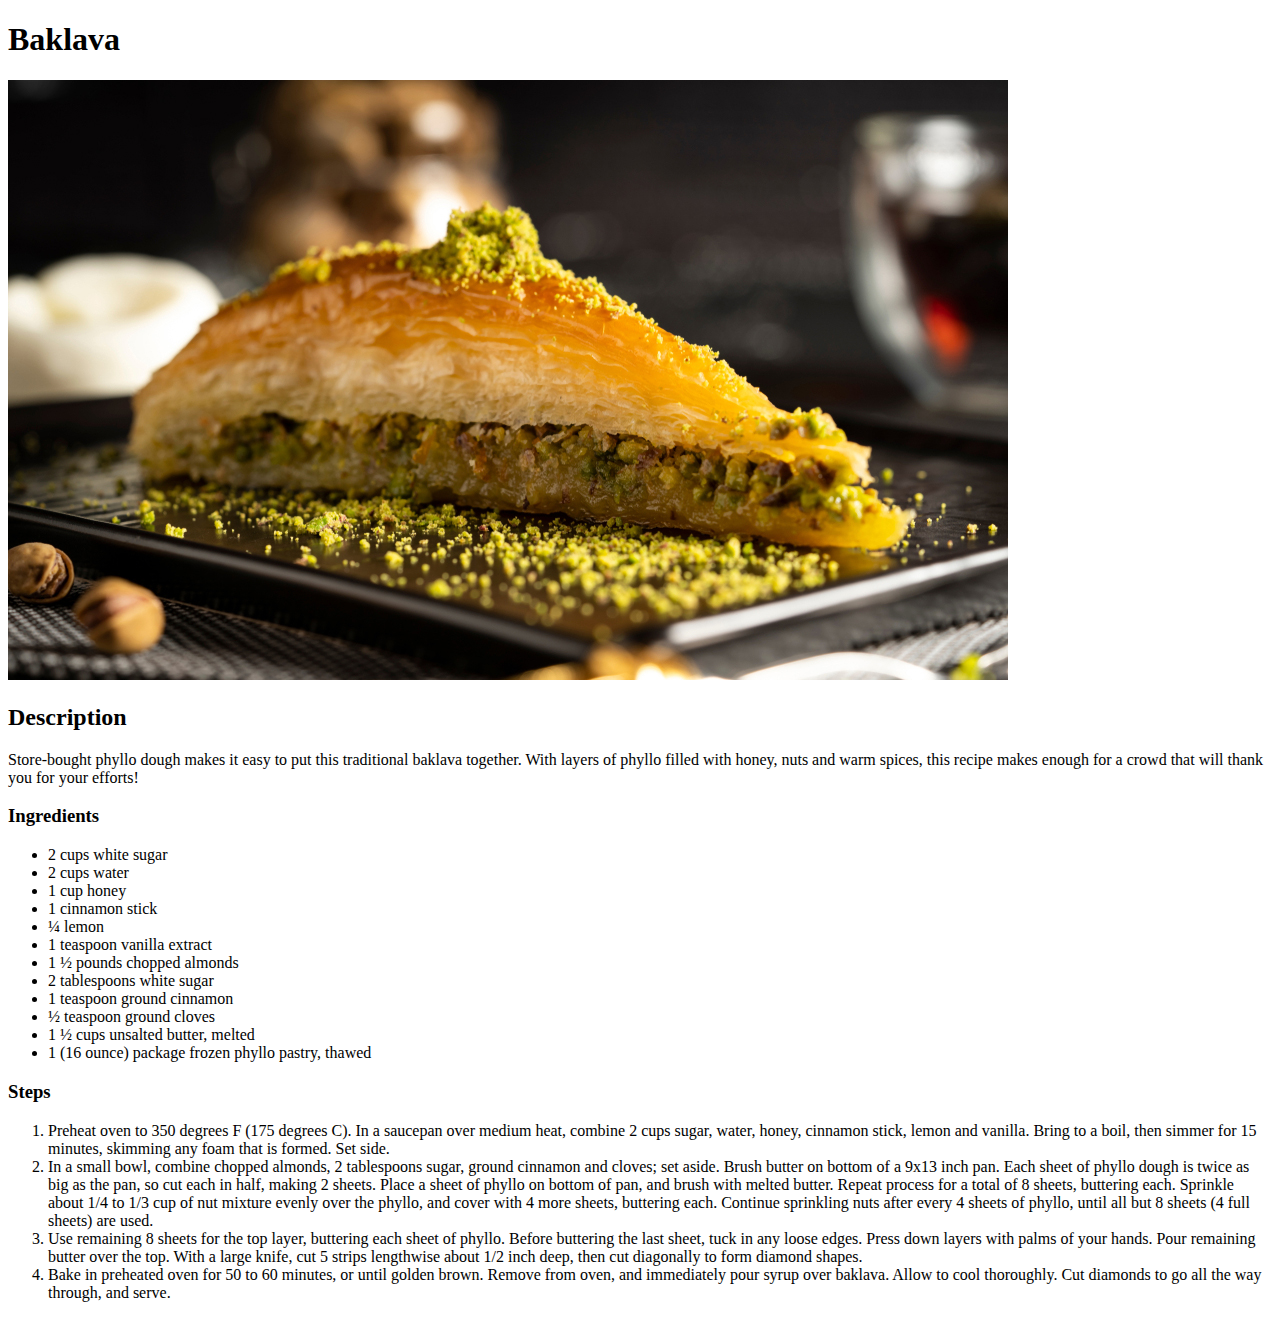
<file: recipes/baklava.html>
<!DOCTYPE html>
<html lang="en">
<head>
    <meta charset="UTF-8">
    <meta http-equiv="X-UA-Compatible" content="IE=edge">
    <meta name="viewport" content="width=device-width, initial-scale=1.0">
    <title>Baklava</title>
</head>
<body>
    <h1>Baklava</h1>
    <img src="../src/images/baklava.jpeg" alt="Baklava">
    <h2>Description</h2>
    <p>Store-bought phyllo dough makes it easy to put this traditional baklava together. With layers of phyllo filled with honey, nuts and warm spices, this recipe makes enough for a crowd that will thank you for your efforts!</p>

    <h3>Ingredients</h3>
    <ul>
        <li>2 cups white sugar</li>
        <li>2 cups water</li>
        <li>1 cup honey</li>
        <li>1 cinnamon stick</li>
        <li>¼ lemon</li>
        <li>1 teaspoon vanilla extract</li>
        <li>1 ½ pounds chopped almonds</li>
        <li>2 tablespoons white sugar</li>
        <li>1 teaspoon ground cinnamon</li>
        <li>½ teaspoon ground cloves</li>
        <li>1 ½ cups unsalted butter, melted</li>
        <li>1 (16 ounce) package frozen phyllo pastry, thawed</li>
    </ul>

    <h3>Steps</h3>
    <ol>
        <li>Preheat oven to 350 degrees F (175 degrees C). In a saucepan over medium heat, combine 2 cups sugar, water, honey, cinnamon stick, lemon and vanilla. Bring to a boil, then simmer for 15 minutes, skimming any foam that is formed. Set side.</li>
        <li>In a small bowl, combine chopped almonds, 2 tablespoons sugar, ground cinnamon and cloves; set aside. Brush butter on bottom of a 9x13 inch pan. Each sheet of phyllo dough is twice as big as the pan, so cut each in half, making 2 sheets. Place a sheet of phyllo on bottom of pan, and brush with melted butter. Repeat process for a total of 8 sheets, buttering each. Sprinkle about 1/4 to 1/3 cup of nut mixture evenly over the phyllo, and cover with 4 more sheets, buttering each. Continue sprinkling nuts after every 4 sheets of phyllo, until all but 8 sheets (4 full sheets) are used.</li>
        <li>Use remaining 8 sheets for the top layer, buttering each sheet of phyllo. Before buttering the last sheet, tuck in any loose edges. Press down layers with palms of your hands. Pour remaining butter over the top. With a large knife, cut 5 strips lengthwise about 1/2 inch deep, then cut diagonally to form diamond shapes.</li>
        <li>Bake in preheated oven for 50 to 60 minutes, or until golden brown. Remove from oven, and immediately pour syrup over baklava. Allow to cool thoroughly. Cut diamonds to go all the way through, and serve.</li>
    </ol>
</body>
</html>
</file>
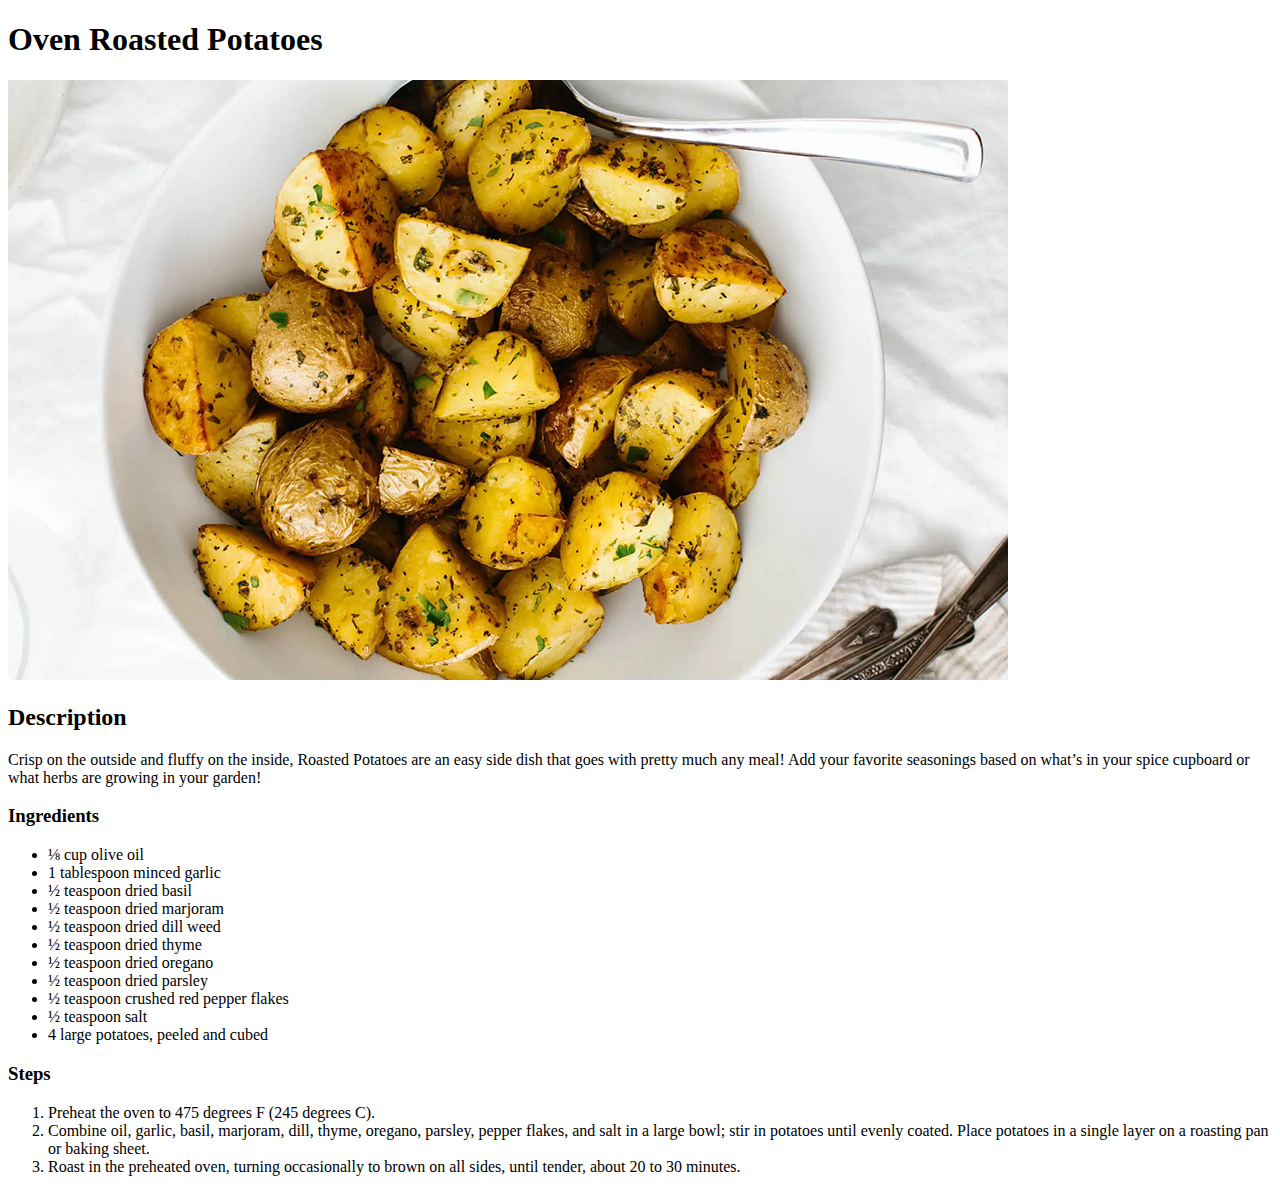
<file: recipes/oven-roasted-potatoes.html>
<!DOCTYPE html>
<html lang="en">
<head>
    <meta charset="UTF-8">
    <meta http-equiv="X-UA-Compatible" content="IE=edge">
    <meta name="viewport" content="width=device-width, initial-scale=1.0">
    <title>Oven Roasted Potatoes</title>
</head>
<body>
    <h1>Oven Roasted Potatoes</h1>
    <img src="../src/images/oven-roasted-potatoes.jpeg" alt="Roasted Potatoes">
    <h2>Description</h2>
    <p>Crisp on the outside and fluffy on the inside, Roasted Potatoes are an easy side dish that goes with pretty much any meal! Add your favorite seasonings based on what’s in your spice cupboard or what herbs are growing in your garden!</p>

    <h3>Ingredients</h3>
    <ul>
        <li>⅛ cup olive oil</li>
        <li>1 tablespoon minced garlic</li>
        <li>½ teaspoon dried basil</li>
        <li>½ teaspoon dried marjoram</li>
        <li>½ teaspoon dried dill weed</li>
        <li>½ teaspoon dried thyme</li>
        <li>½ teaspoon dried oregano</li>
        <li>½ teaspoon dried parsley</li>
        <li>½ teaspoon crushed red pepper flakes</li>
        <li>½ teaspoon salt</li>
        <li>4 large potatoes, peeled and cubed</li>
    </ul>

    <h3>Steps</h3>
    <ol>
        <li>Preheat the oven to 475 degrees F (245 degrees C).</li>
        <li>Combine oil, garlic, basil, marjoram, dill, thyme, oregano, parsley, pepper flakes, and salt in a large bowl; stir in potatoes until evenly coated. Place potatoes in a single layer on a roasting pan or baking sheet.</li>
        <li>Roast in the preheated oven, turning occasionally to brown on all sides, until tender, about 20 to 30 minutes.</li>
    </ol>
</body>
</html>
</file>
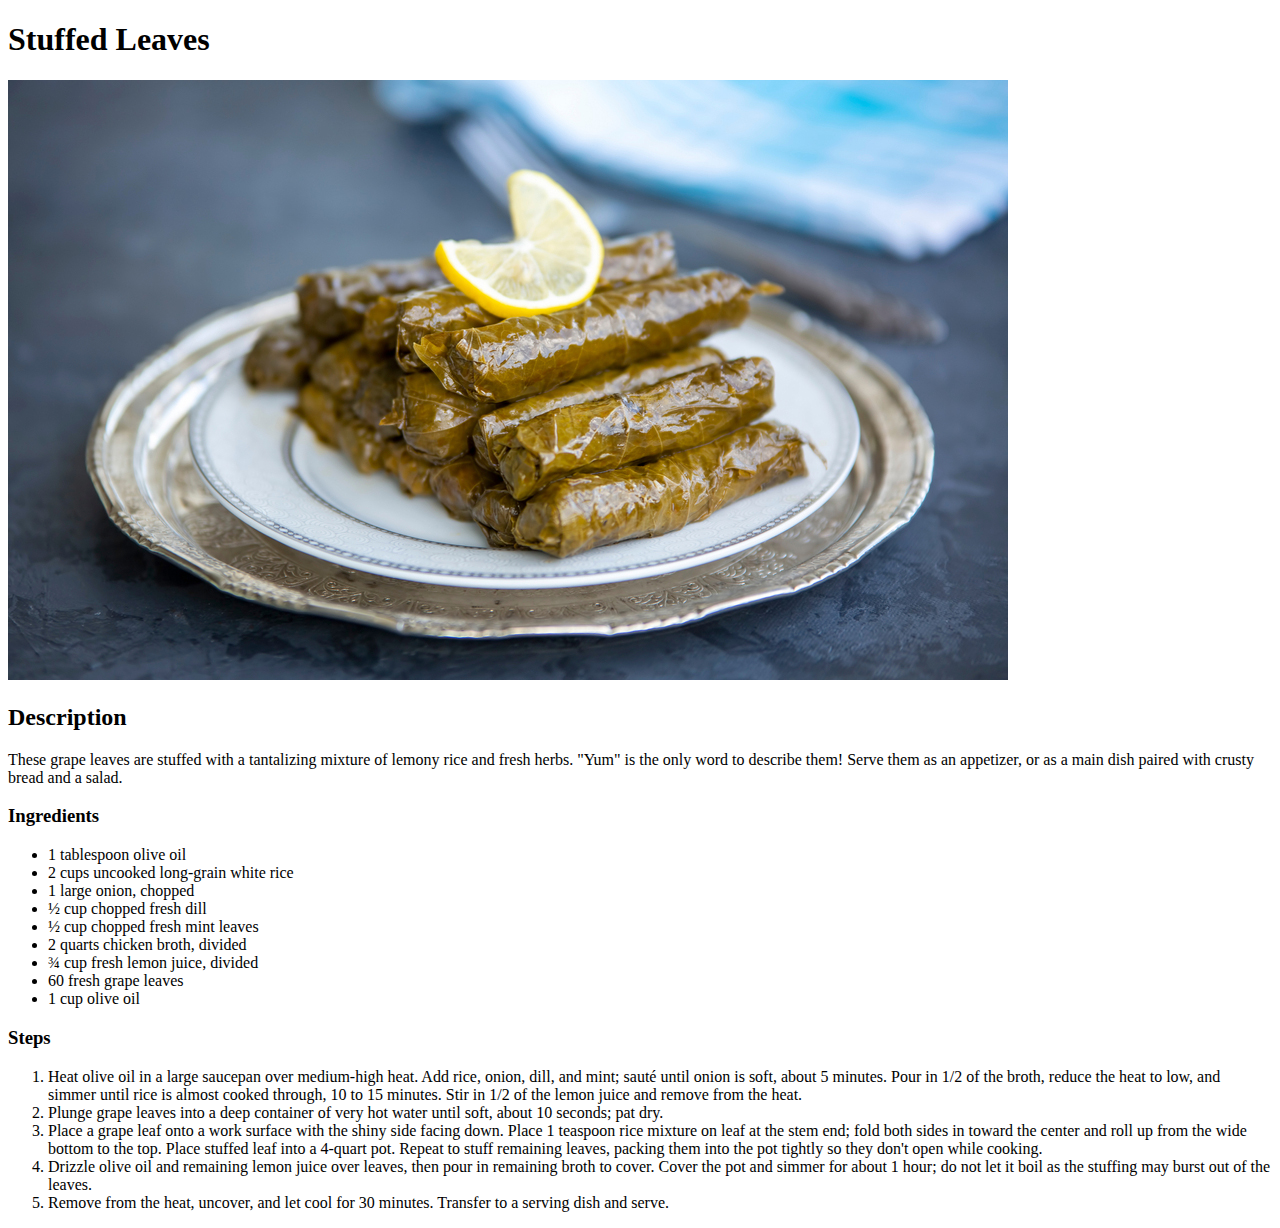
<file: recipes/stuffed-leaves.html>
<!DOCTYPE html>
<html lang="en">
<head>
    <meta charset="UTF-8">
    <meta http-equiv="X-UA-Compatible" content="IE=edge">
    <meta name="viewport" content="width=device-width, initial-scale=1.0">
    <title>Stuffed Leaves</title>
</head>
<body>
    <h1>Stuffed Leaves</h1>
    <img src="../src/images/stuffed-leaves.jpeg" alt="Stuffed Leaves">
    <h2>Description</h2>
    <p>These grape leaves are stuffed with a tantalizing mixture of lemony rice and fresh herbs. "Yum" is the only word to describe them! Serve them as an appetizer, or as a main dish paired with crusty bread and a salad.</p>

    <h3>Ingredients</h3>
    <ul>
        <li>1 tablespoon olive oil</li>
        <li>2 cups uncooked long-grain white rice</li>
        <li>1 large onion, chopped</li>
        <li>½ cup chopped fresh dill</li>
        <li>½ cup chopped fresh mint leaves</li>
        <li>2 quarts chicken broth, divided</li>
        <li>¾ cup fresh lemon juice, divided</li>
        <li>60 fresh grape leaves</li>
        <li>1 cup olive oil</li>
    </ul>

    <h3>Steps</h3>
    <ol>
        <li>Heat olive oil in a large saucepan over medium-high heat. Add rice, onion, dill, and mint; sauté until onion is soft, about 5 minutes. Pour in 1/2 of the broth, reduce the heat to low, and simmer until rice is almost cooked through, 10 to 15 minutes. Stir in 1/2 of the lemon juice and remove from the heat.</li>
        <li>Plunge grape leaves into a deep container of very hot water until soft, about 10 seconds; pat dry.</li>
        <li>Place a grape leaf onto a work surface with the shiny side facing down. Place 1 teaspoon rice mixture on leaf at the stem end; fold both sides in toward the center and roll up from the wide bottom to the top. Place stuffed leaf into a 4-quart pot. Repeat to stuff remaining leaves, packing them into the pot tightly so they don't open while cooking.</li>
        <li>Drizzle olive oil and remaining lemon juice over leaves, then pour in remaining broth to cover. Cover the pot and simmer for about 1 hour; do not let it boil as the stuffing may burst out of the leaves.</li>
        <li>Remove from the heat, uncover, and let cool for 30 minutes. Transfer to a serving dish and serve.</li>
    </ol>
</body>
</html>
</file>
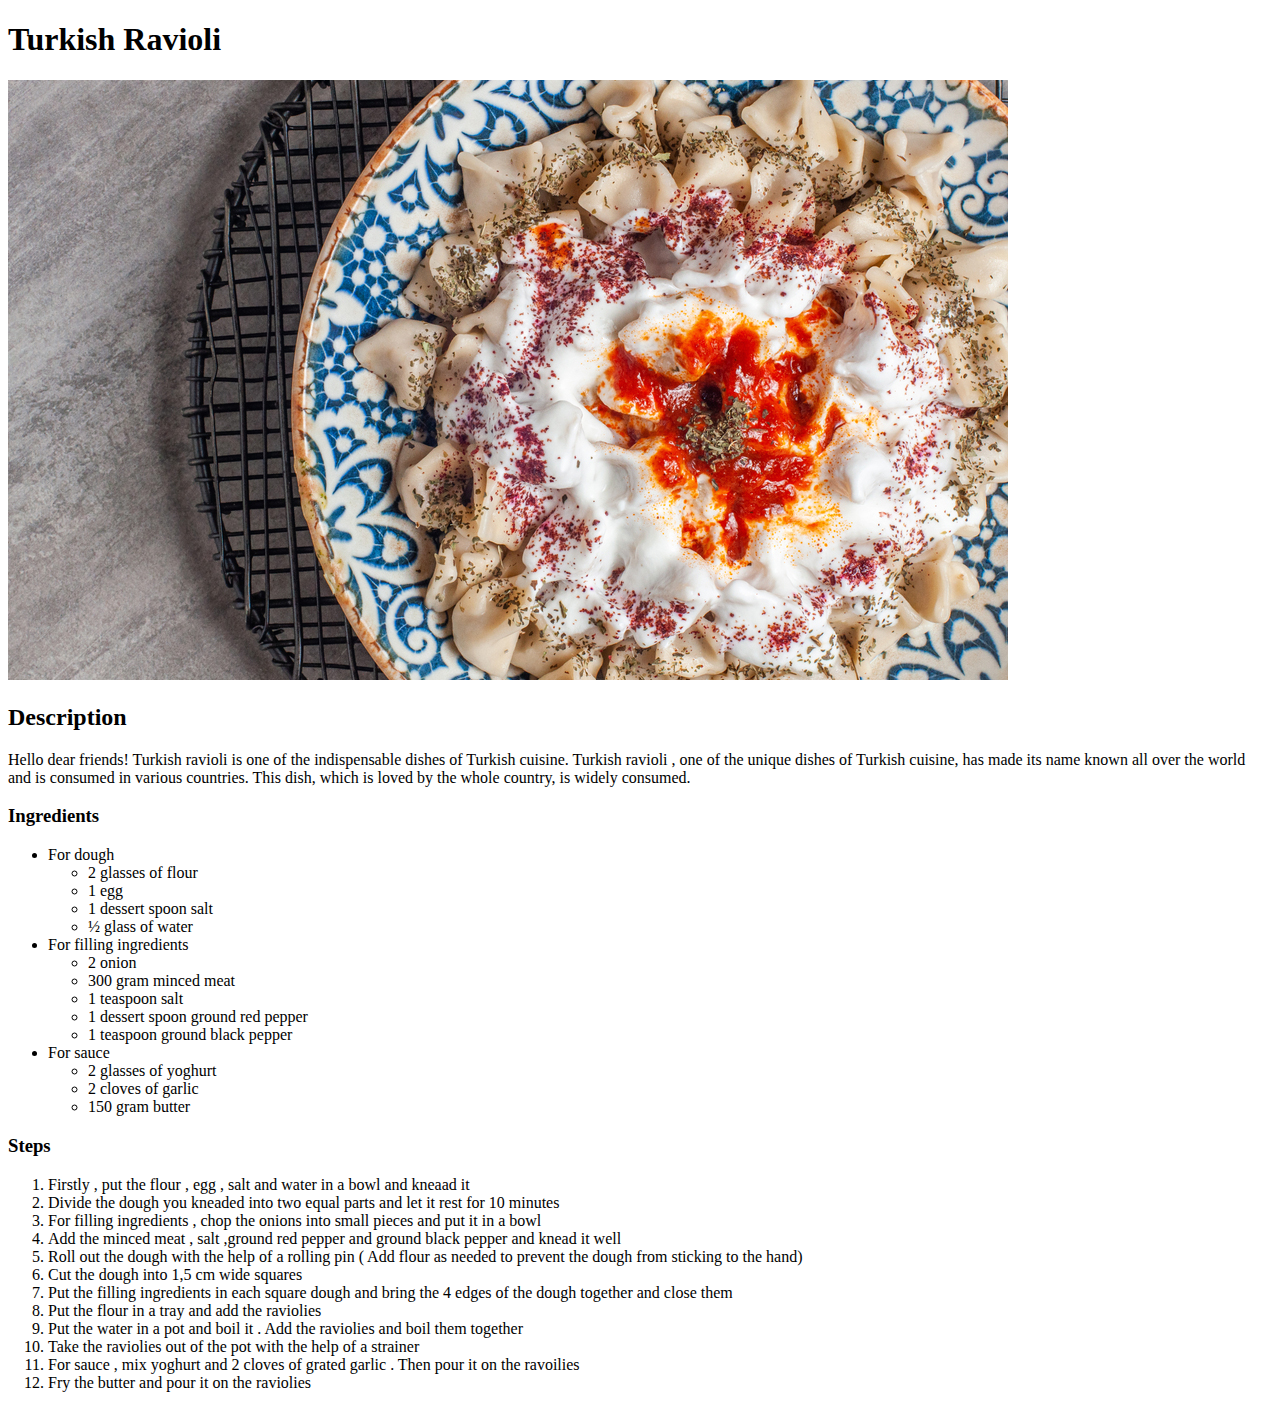
<file: recipes/turkish-ravioli.html>
<!DOCTYPE html>
<html lang="en">

<head>
    <meta charset="UTF-8">
    <meta http-equiv="X-UA-Compatible" content="IE=edge">
    <meta name="viewport" content="width=device-width, initial-scale=1.0">
    <title>Turkish Ravioli</title>
</head>

<body>
    <h1>Turkish Ravioli</h1>
    <img src="../src/images/manti.jpeg" alt="Turkish Ravioli">
    <h2>Description</h2>
    <p>Hello dear friends! Turkish ravioli is one of the indispensable dishes of Turkish cuisine. Turkish ravioli , one of the unique dishes of
        Turkish cuisine, has made its name known all over the world and is consumed in various countries. This dish,
        which is loved by the whole country, is widely consumed.</p>

    <h3>Ingredients</h3>
    <ul>
        <li>For dough
            <ul>
                <li>2 glasses of flour</li>
                <li>1 egg</li>
                <li>1 dessert spoon salt</li>
                <li>½ glass of water</li>
            </ul>
        </li>
        <li>For filling ingredients
            <ul>
                <li>2 onion</li>
                <li>300 gram minced meat</li>
                <li>1 teaspoon salt</li>
                <li>1 dessert spoon ground red pepper</li>
                <li>1 teaspoon ground black pepper</li>
            </ul>
        </li>
        <li>For sauce
            <ul>
                <li>2 glasses of yoghurt</li>
                <li>2 cloves of garlic</li>
                <li>150 gram butter</li>
            </ul>
        </li>
    </ul>

    <h3>Steps</h3>
    <ol>
        <li>Firstly , put the flour , egg , salt and water in a bowl and kneaad it</li>
        <li>Divide the dough you kneaded into two equal parts and let it rest for 10 minutes</li>
        <li>For filling ingredients , chop the onions into small pieces and put it in a bowl</li>
        <li>Add the minced meat , salt ,ground red pepper and ground black pepper and knead it well</li>
        <li>Roll out the dough with the help of a rolling pin ( Add flour as needed to prevent the dough from sticking to the hand)</li>
        <li>Cut the dough into 1,5 cm wide squares</li>
        <li>Put the filling ingredients in each square dough and bring the 4 edges of the dough together and close them</li>
        <li>Put the flour in a tray and add the raviolies</li>
        <li>Put the water in a pot and boil it . Add the raviolies and boil them together</li>
        <li>Take the raviolies out of the pot with the help of a strainer</li>
        <li>For sauce , mix yoghurt and 2 cloves of grated garlic . Then pour it on the ravoilies</li>
        <li>Fry the butter and pour it on the raviolies</li>
    </ol>
</body>

</html>
</file>
